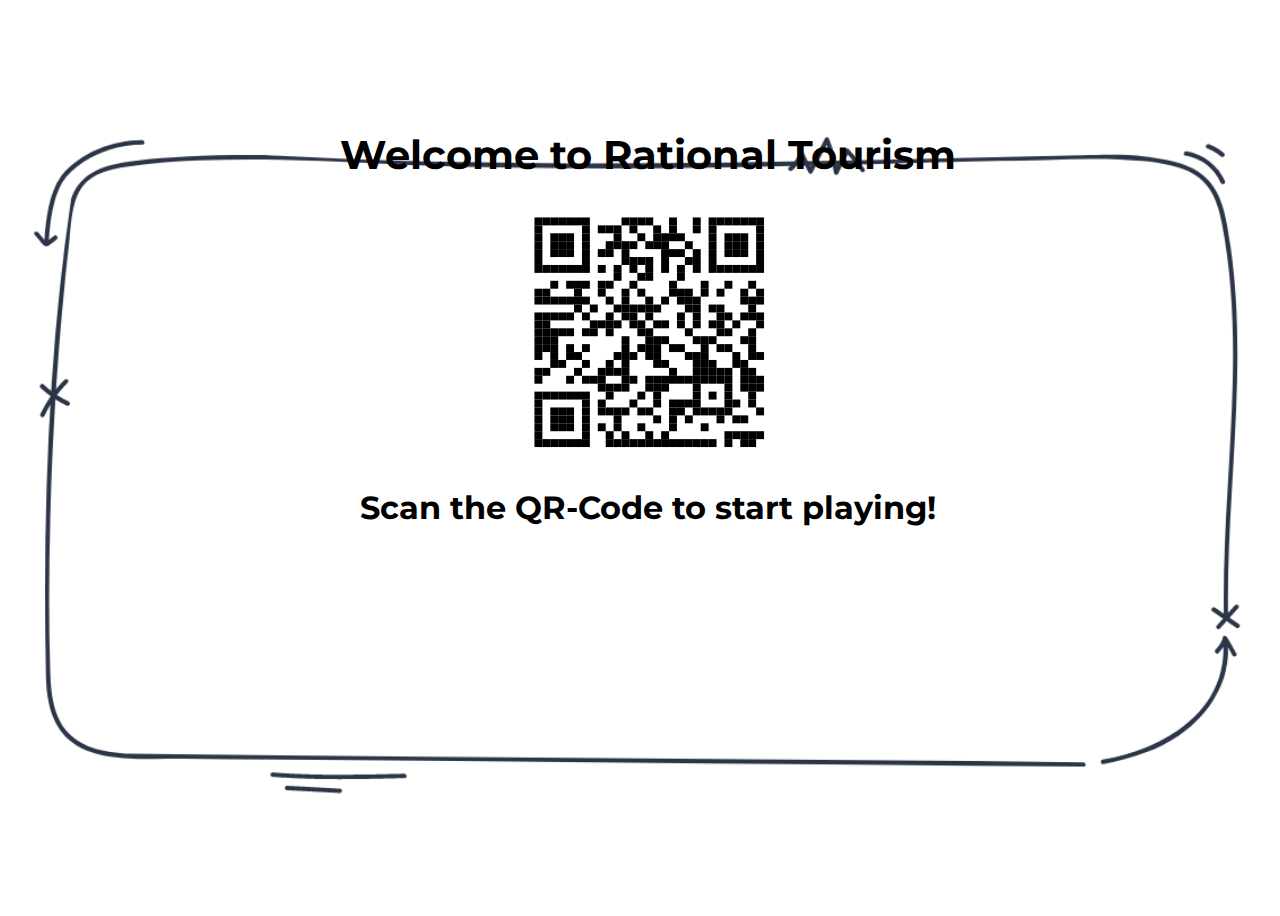
<file: index.html>
<html>
    <head>
        <title>Welcome</title>
        <script src="js/index_script.js"></script>
        <link rel="preconnect" href="https://fonts.googleapis.com">
<link rel="preconnect" href="https://fonts.gstatic.com" crossorigin>
<link href="https://fonts.googleapis.com/css2?family=Montserrat:ital,wght@0,100;0,200;0,300;0,400;0,500;0,600;0,700;0,800;0,900;1,100;1,200;1,300;1,400;1,500;1,600;1,700;1,800;1,900&display=swap" rel="stylesheet"> 
    </head>
    <body style="font-family: 'Montserrat' ;height: 100%; background-image: url('images/bg.png'); background-repeat: no-repeat; width: 100%; background-size: contain; background-position: center; overflow: hidden;">
        <br><br><br><br><br>
        <h1 style="text-align: center; font-size: 40px; font-family: 'Montserrat'">Welcome to Rational Tourism</h1>
        <img src="images/qr_code.svg" width="250px;" style="display: block;margin-left: auto;margin-right: auto;">
        <h3 style="text-align: center; font-size: 32px">Scan the QR-Code to start playing!</h1>
    </body>
</html>
</file>
